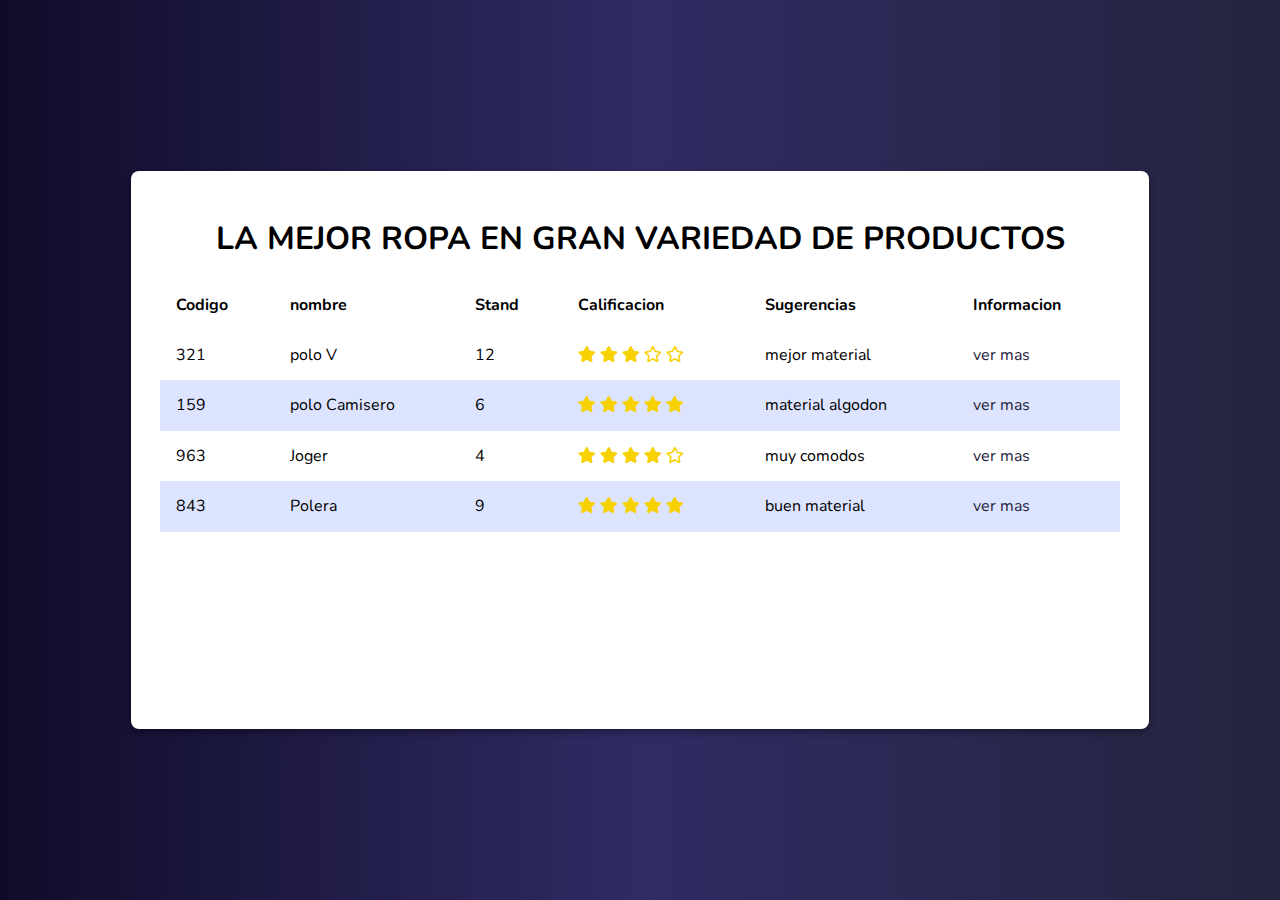
<file: boletines/index.html>
<!DOCTYPE html>
<html lang="en">
<head>
    <meta charset="UTF-8">
    <meta name="viewport" content="width=device-width, initial-scale=1.0">
    <title>Venta de ropa</title>
    <link href="https://fonts.googleapis.com/css2?family=Nunito:ital,wght@0,200;0,400;1,700&display=swap" rel="stylesheet">
    <!--link de google fonts-->
    <link rel="stylesheet" href="./assets/css/normalize.css">
    <link rel="stylesheet" href="font-icon/css/all.min.css">
    <link href="./assets/css/main.css" rel="stylesheet">
    <link rel="stylesheet" href="./assets/css/animate.css">
</head>
<body> 
    <div class="container">
    <div class="content animate__animated animate__bounceInDown">
        <header>
            <h1 class="title">La mejor ropa en gran variedad de productos</h1>
        </header>
        <table class="table">
            <thead>
                <th>Codigo</th>
                <th>nombre</th>
                <th>Stand</th>
                <th>Calificacion</th>
                <th>Sugerencias</th>
                <th>Informacion</th>
            </thead>
            <tbody>
                <tr>
                    <td>321</td>
                    <td>polo V</td>
                    <td>12</td>
                    <td><i class="fas fa-star"></i>
                        <i class="fas fa-star"></i>
                        <i class="fas fa-star"></i>
                        <i class="far fa-star"></i>
                        <i class="far fa-star"></i></td>
                    
                    <td>mejor material</td>
                    <td>
                        <a href="./informacion/poloV.html">ver mas</a>
                    </td>
                </tr>
                <tr>
                    <td>159</td>
                    <td>polo Camisero</td>
                    <td>6</td>
                    <td><i class="fas fa-star"></i>
                        <i class="fas fa-star"></i>
                        <i class="fas fa-star"></i>
                        <i class="fas fa-star"></i>
                        <i class="fas fa-star"></i></td>
                    <td>material algodon</td>
                    <td>
                        <a href="./informacion/poloCamisero.html">ver mas</a>
                    </td>
                </tr>
                <tr>
                    <td>963</td>
                    <td>Joger</td>
                    <td>4</td>
                    <td><i class="fas fa-star"></i>
                        <i class="fas fa-star"></i>
                        <i class="fas fa-star"></i>
                        <i class="fas fa-star"></i>
                        <i class="far fa-star"></i></td>
                    <td>muy comodos</td>
                    <td>
                        <a href="./informacion/joger.html">ver mas</a>
                    </td>
                </tr>
                <tr>
                    <td>843</td>
                    <td>Polera</td>
                    <td>9</td>
                    <td><i class="fas fa-star"></i>
                        <i class="fas fa-star"></i>
                        <i class="fas fa-star"></i>
                        <i class="fas fa-star"></i>
                        <i class="fas fa-star"></i></td>
                    <td>buen material</td>
                    <td>
                        <a href="./informacion/polera.html">ver mas</a>
                    </td>
                </tr>
            </tbody>
        </table>
    </div>
    </div>
    <script src="./javascript/main.js"></script>
</body>
</html>
</file>
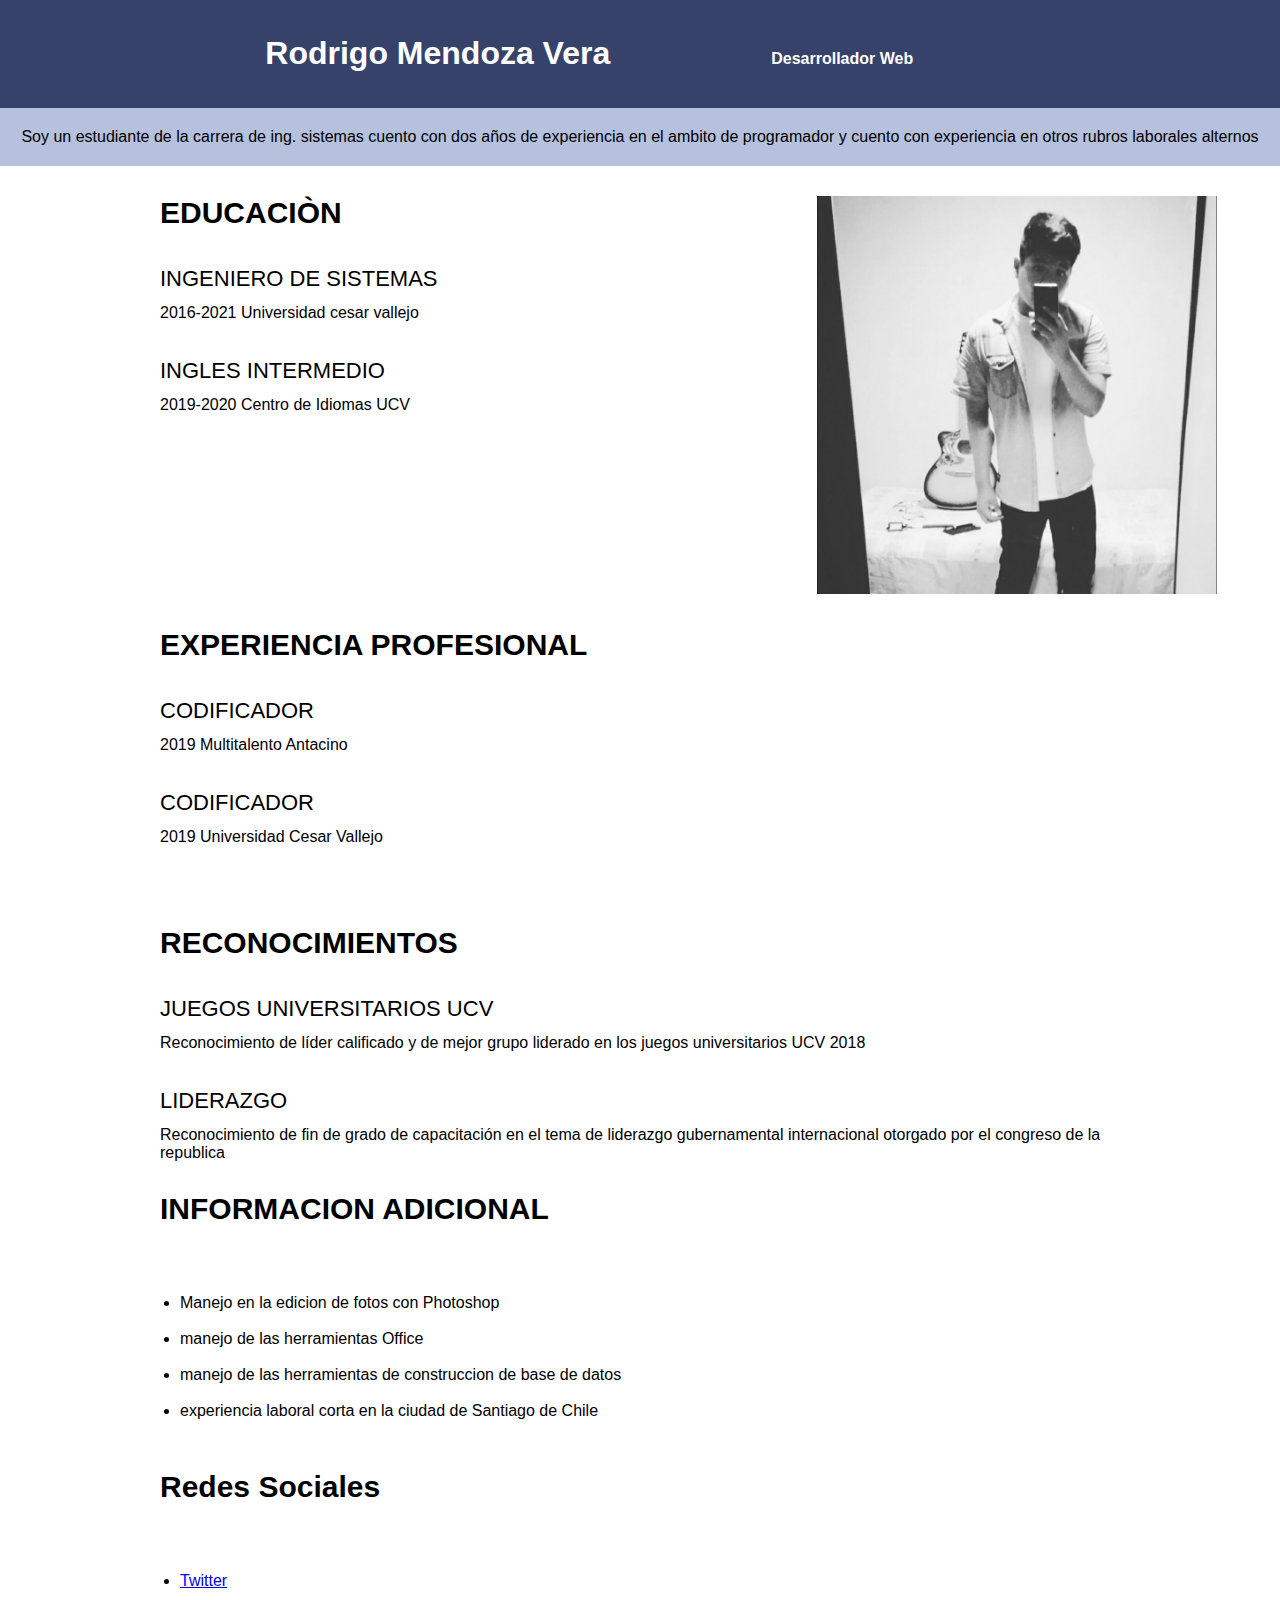
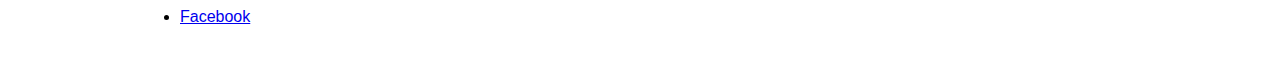
<file: hoja/index.html>
<!DOCTYPE html>
<html lang="en">
<head>
    <meta charset="UTF-8">
    <meta name="description" content="codificador y desarrollador con mas de dos años de experiencia">
    <title>CV mendoza vera</title>
</head>
<body style="font-family:Arial, Helvetica, sans-serif;margin:0;">
    <header style="background-color:#37426b;color: white;text-align: center;padding:14px;">

        <h1 style="display:inline-block;width:400px;font-weight: 700;">Rodrigo Mendoza Vera</h1>
        <p style="display:inline-block;width:400px;font-weight: 600;">Desarrollador Web</p>
    </header>

    <div style="background-color:#b6c1de;color: black;text-align: center;font-weight: 500;padding:20px;">
        Soy un estudiante de la carrera de ing. sistemas cuento con dos años de experiencia
        en el ambito de programador y cuento con experiencia en otros rubros laborales 
        alternos
    </div>

    <section>
        <div style ="width:960px;margin-right: auto;margin-left: auto;">
            <div>
                <div style="display:inline-block;width:68%; vertical-align: top;">
                <h3 style="font-size:30px;font-weight:700;">EDUCACIÒN</h3>
                <div>
                <dl>
                    <dt style="font-size:22px;text-transform:uppercase;margin-bottom:12px;margin-top:36px;">Ingeniero de sistemas</dt>
                    <dd style="margin:0;">2016-2021 Universidad cesar vallejo</dd>
                    <dt style="font-size:22px;text-transform:uppercase;margin-bottom:12px;margin-top:36px;">INGLES INTERMEDIO</dt>
                    <dd style="margin:0;">2019-2020 Centro de Idiomas UCV</dd>
                </dl>
                </div>    
                </div>
                <div style="display:inline-block;width:30%; margin-top: 30px;">
                    <img src="captura.JPG" width="400">
                </div>
            </div>
            <div style="margin-top:10px;">
                <h3 style="font-size:30px;font-weight:700;">EXPERIENCIA PROFESIONAL</h3>
                <div>
                <dl>
                    <dt style="font-size:22px;text-transform:uppercase;margin-bottom:12px;margin-top:36px;">Codificador</dt>
                    <dd style="margin:0;">2019 Multitalento Antacino</dd>
                    <dt style="font-size:22px;text-transform:uppercase;margin-bottom:12px;margin-top:36px;">Codificador</dt>
                    <dd style="margin:0;">2019 Universidad Cesar Vallejo</dd>
                </dl>
                </div>
            </div>
            <div style="margin-top:80px;">
                <h3 style="font-size:30px;font-weight:700;">RECONOCIMIENTOS</h3>
                <div>
                <dl>
                    <dt style="font-size:22px;text-transform:uppercase;margin-bottom:12px;margin-top:36px;">juegos universitarios UCV</dt>
                    <dd style="margin:0;">Reconocimiento de líder calificado y de mejor grupo liderado en los juegos universitarios UCV 2018</dd>                                               
                    <dt style="font-size:22px;text-transform:uppercase;margin-bottom:12px;margin-top:36px;">Liderazgo</dt>
                    <dd style="margin:0;">Reconocimiento de fin de grado de capacitación en el tema de liderazgo gubernamental internacional otorgado por el
                    congreso de la republica</dd>       
                </dl>
                </div>
            </div>
            <div style="margin-top :70 px;">
                <h3 style="font-size:30px;font-weight:700;">INFORMACION ADICIONAL</h3>
                <ul style="margin-top:30px;padding: 20px;">
                    <li style="margin-top:18px;">Manejo en la edicion de fotos con Photoshop</li>
                    <li style="margin-top:18px;">manejo de las herramientas Office</li>
                    <li style="margin-top:18px;">manejo de las herramientas de construccion de base de datos</li>
                    <li style="margin-top:18px;">experiencia laboral corta en la ciudad de Santiago de Chile</li>
                </ul>
            </div>
            <div style="margin-top :70 px;">
                <h3 style="font-size:30px;font-weight:700;">Redes Sociales</h3>
                <ul style="margin-top:20px;padding: 20px;">
                    <li style="margin-top:18px;">
                    
                    <a href="https://twitter.com/Rodrigo66314046" target="_blank">Twitter</a>
                    </li>
                    <li style="margin-top:18px;">
                        <a href="https://www.facebook.com/favian.mendozavera/" target="_blank">Facebook</a>
                    </li>
                </ul>
            </div>


        </div>
    </section>
</body>
</html>
</file>
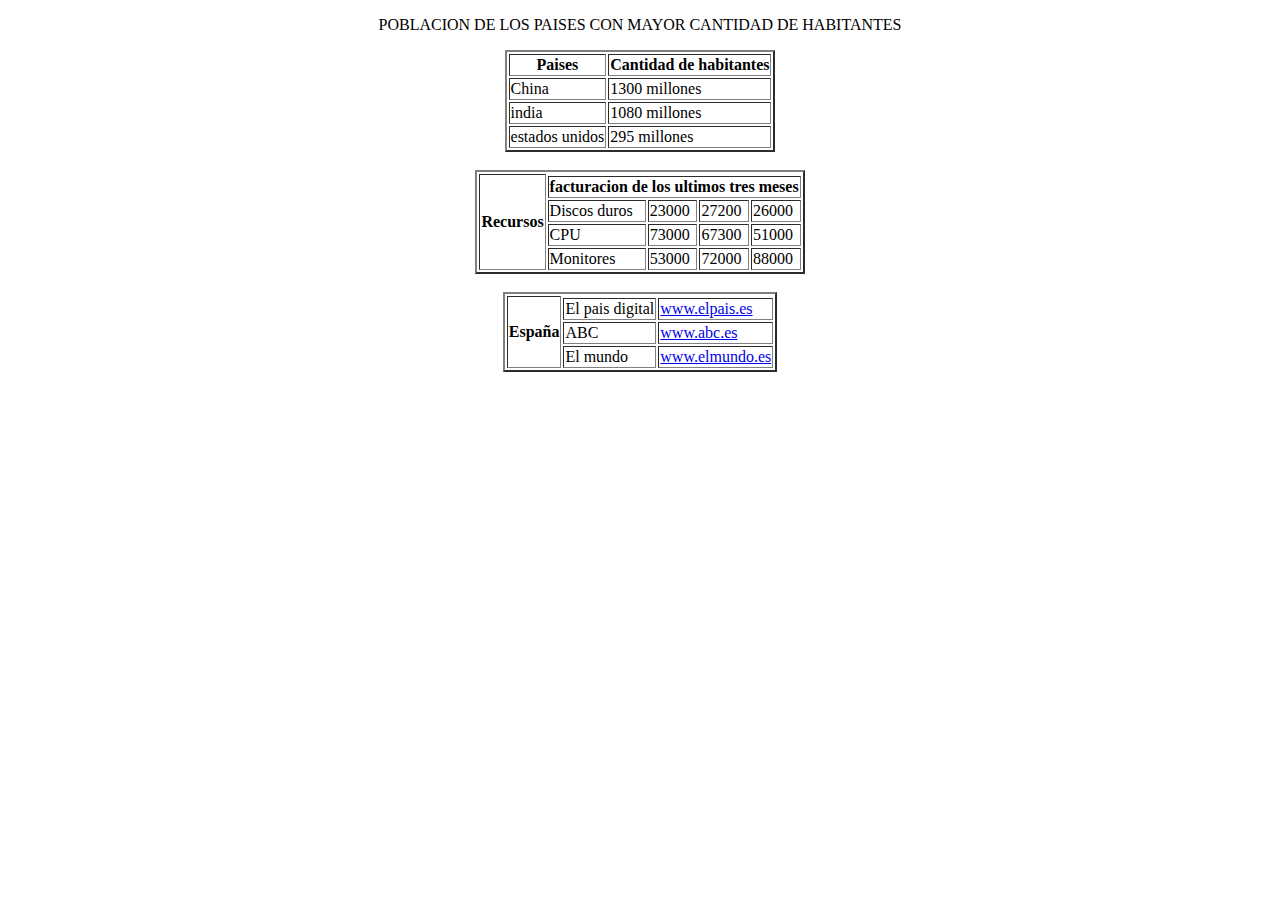
<file: exam/cod1.html>
<!DOCTYPE html>
<html lang="en">
<head>
    <meta charset="UTF-8">
    <meta name="viewport" content="width=device-width, initial-scale=1.0">
    <title>holi</title>
    <link href="./cod.css" rel="stylesheet">
</head>
<body>
    <center><p>POBLACION DE LOS PAISES CON MAYOR CANTIDAD DE HABITANTES</p></center>
    <center>
        <table border="2">
        <tr>
          <th>Paises</th>
          <th>Cantidad de habitantes</th> 
          
        </tr>
        <tr>
          <td>China</td>
          <td>1300 millones</td>
        </tr>
        <tr>
          <td>india</td>
          <td>1080 millones</td>
        </tr>
        <tr>
            <td>estados unidos</td>
            <td>295 millones</td>
          </tr>
      </table>
    </center>


    <br><center>
        <table border="2">
            <tr>        
              <th rowspan="5"> Recursos </th>        
                     
            </tr>
            <tr>  
              <th colspan="4">facturacion de los ultimos tres meses</th>
                     
            </tr>         
            <tr>           
              <td>Discos duros</td>         
              <td>23000</td>       
              <td>27200</td>       
              <td>26000</td>        
            </tr>   
            <tr>       
                <td>CPU</td>         
                <td>73000</td>       
                <td>67300</td>       
                <td>51000</td>        
              </tr>     
              <tr>       
                <td>Monitores</td>         
                <td>53000</td>       
                <td>72000</td>       
                <td>88000</td>        
              </tr> 
          </table>
    </center>


    <br><center>
        <table border="2">
            <tr>        
              <th rowspan="4"> España </th>        
                     
            </tr>        
            <tr>           
              <td>El pais digital</td>         
              <td><a href="#">www.elpais.es</a></td>            
            </tr>   
            <tr>           
                <td>ABC</td>         
                <td><a href="#">www.abc.es</a></td>          
              </tr> 
              <tr>           
                <td>El mundo</td>         
                <td><a href="#">www.elmundo.es</a></td>       
              </tr> 
                
              
          </table>
    </center>
</body>
</html>
</file>
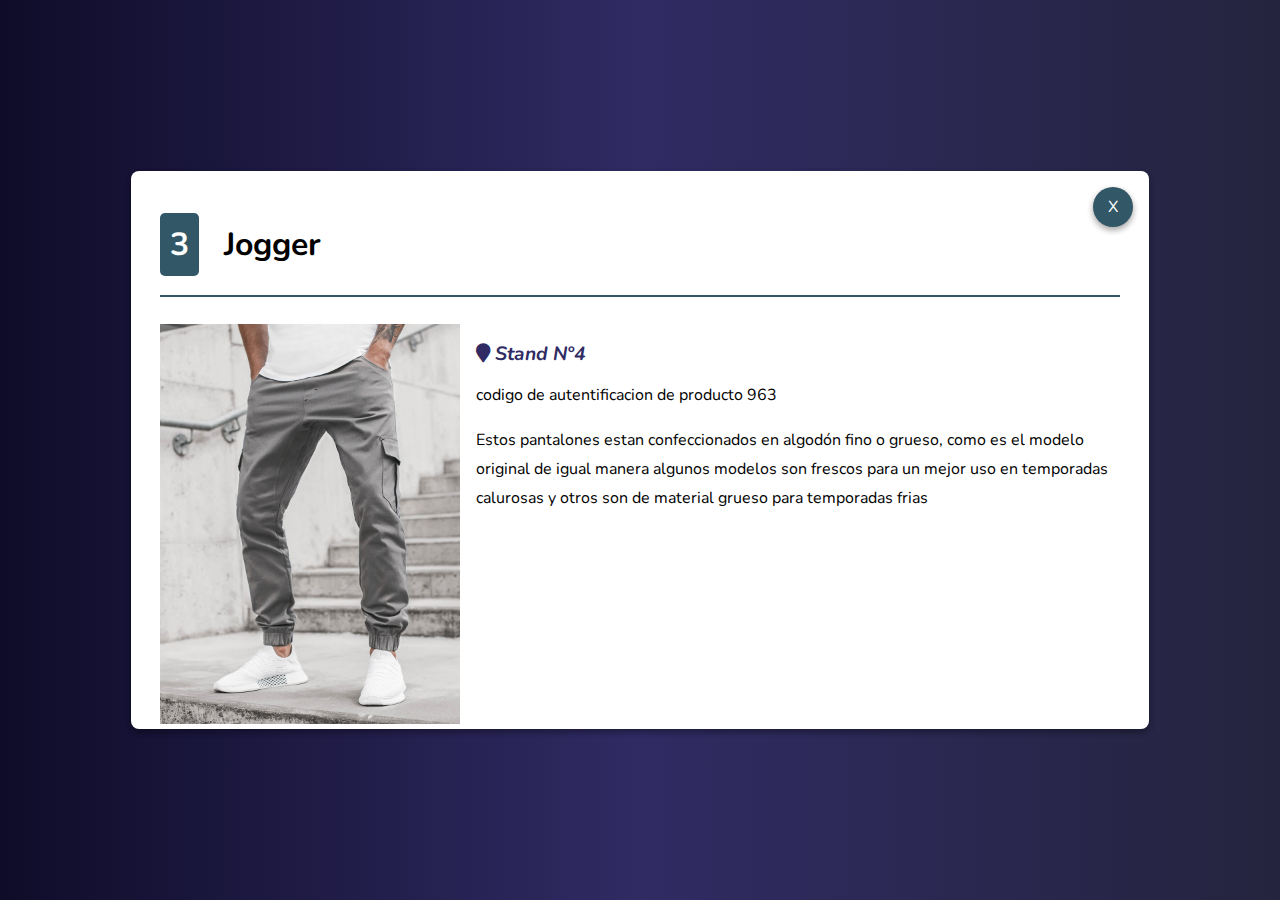
<file: boletines/informacion/joger.html>
<!DOCTYPE html>
<html lang="en">
<head>
    <meta charset="UTF-8">
    <meta name="viewport" content="width=device-width, initial-scale=1.0">
    <title>Venta de ropa</title>
    <link href="https://fonts.googleapis.com/css2?family=Nunito:ital,wght@0,200;0,400;1,700&display=swap" rel="stylesheet"> 
    <link rel="stylesheet" href="../assets/css/normalize.css">
    <link rel="stylesheet" href="../font-icon/css/all.min.css">
    <link href="../assets/css/main.css" rel="stylesheet">
    <link rel="stylesheet" href="../assets/css/animate.css">
</head>
<body> 
    <div class="container">
    <div class="content animate__animated animate__bounceInDown">
        <div class="actions">
            <a href="../" class="close">
            <span>X</span>
            </a>
        </div>
        <header>
            <h2 class="title-item">
                <span class="position">3</span>
                Jogger</h2>
            
        </header>
        <section>
            <img src="../assets/images/joger.jpg" class="main-image" alt="Pantalon Jogger">
            <div class="text">
                <address class="address">
                    <i class="fa fa-map-marker" aria-hidden="true"></i>
                    Stand Nº4
                </address>
                <p class="paragraph">codigo de autentificacion de producto 963 </p>
                <p class="paragraph">Estos pantalones estan confeccionados en algodón fino o grueso, como es el modelo 
                    original de igual manera algunos modelos son frescos para un mejor uso en temporadas calurosas y
                otros son de material grueso para temporadas frias</p>
            </div>
        </section>
    </div>
    </div>
    <script src="../javascript/main.js"></script>
</body>
</html>
</file>
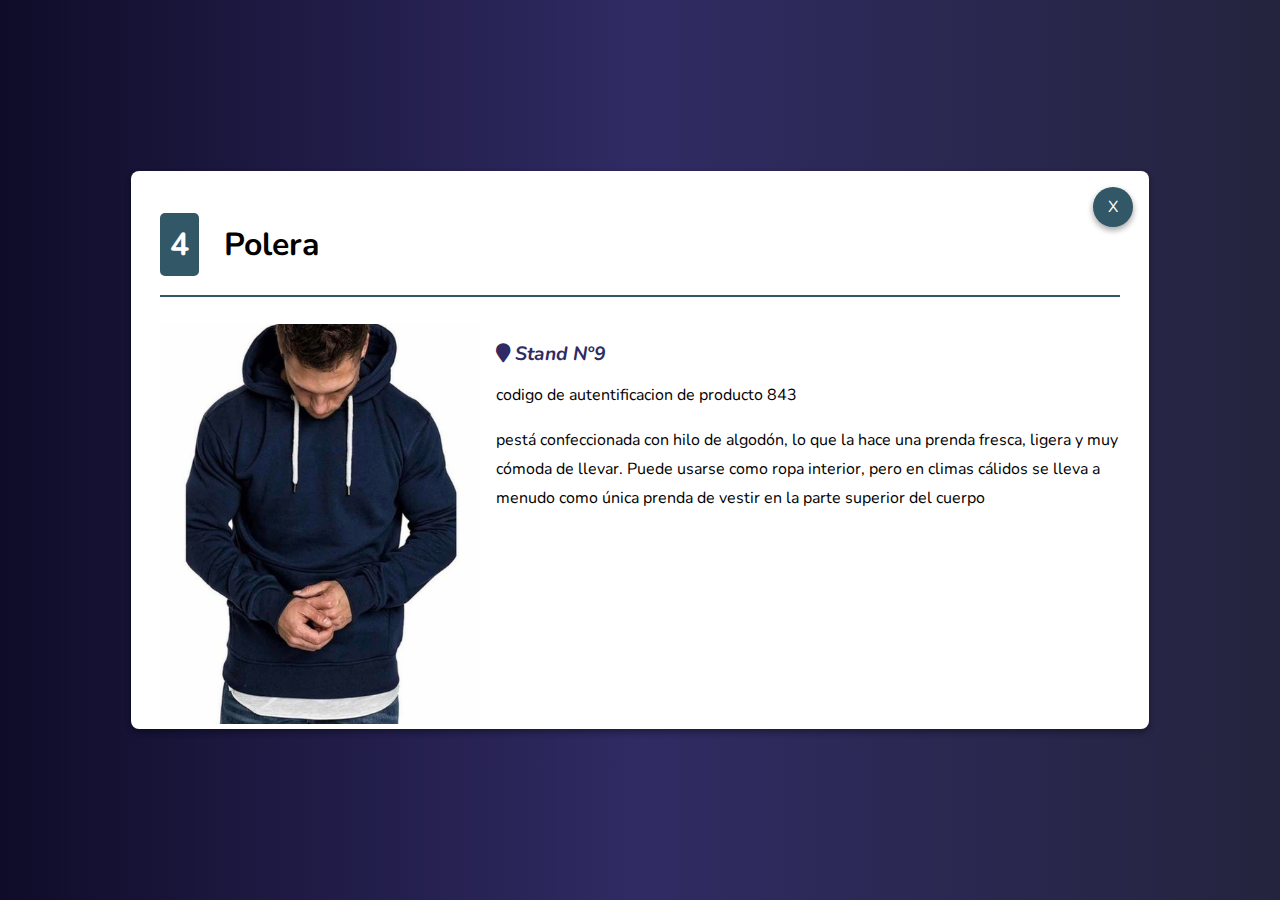
<file: boletines/informacion/polera.html>
<!DOCTYPE html>
<html lang="en">
<head>
    <meta charset="UTF-8">
    <meta name="viewport" content="width=device-width, initial-scale=1.0">
    <title>Venta de ropa</title>
    <link href="https://fonts.googleapis.com/css2?family=Nunito:ital,wght@0,200;0,400;1,700&display=swap" rel="stylesheet"> 
    <link rel="stylesheet" href="../assets/css/normalize.css">
    <link rel="stylesheet" href="../font-icon/css/all.min.css">
    <link href="../assets/css/main.css" rel="stylesheet">
    <link rel="stylesheet" href="../assets/css/animate.css">
</head>
<body> 
    <div class="container">
    <div class="content animate__animated animate__bounceInDown">
        <div class="actions">
            <a href="../" class="close">
            <span>X</span>
            </a>
        </div>
        <header>
            <h2 class="title-item">
                <span class="position">4</span>
                Polera </h2>
            
        </header>
        <section>
            <img src="../assets/images/polera.jpg" class="main-image" alt="Polo con cuello V">
            <div class="text">
                <address class="address">
                    <i class="fa fa-map-marker" aria-hidden="true"></i>
                    Stand Nº9
                </address>
                <p class="paragraph">codigo de autentificacion de producto 843 </p>
                <p class="paragraph">pestá confeccionada con hilo de algodón, lo que la hace una prenda fresca, 
                    ligera y muy cómoda de llevar. Puede usarse como ropa interior, pero en climas cálidos se 
                    lleva a menudo como única prenda de vestir en la parte superior del cuerpo</p>
            </div>
        </section>
    </div>
    </div>
    <script src="../javascript/main.js"></script>
</body>
</html>
</file>
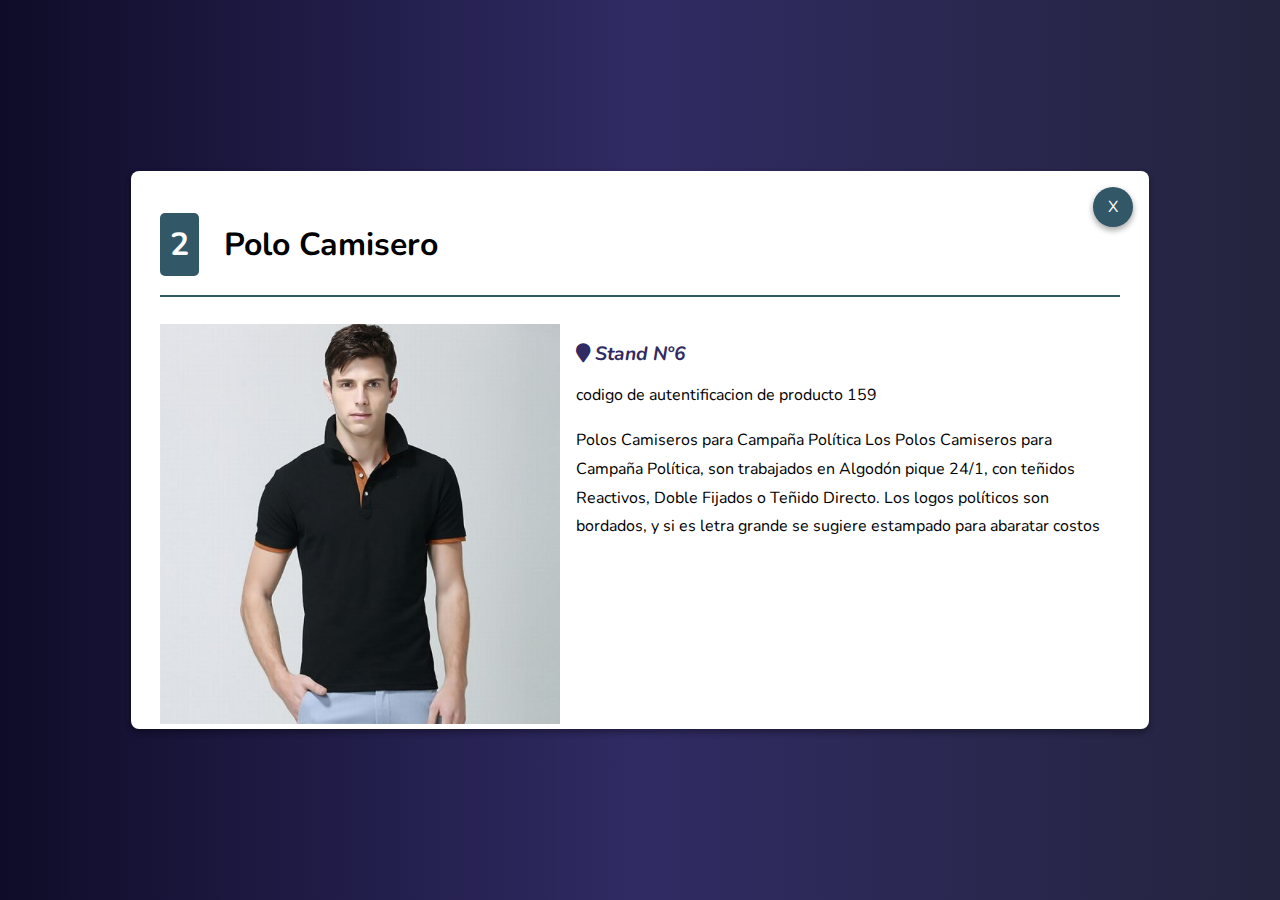
<file: boletines/informacion/poloCamisero.html>
<!DOCTYPE html>
<html lang="en">
<head>
    <meta charset="UTF-8">
    <meta name="viewport" content="width=device-width, initial-scale=1.0">
    <title>Venta de ropa</title>
    <link href="https://fonts.googleapis.com/css2?family=Nunito:ital,wght@0,200;0,400;1,700&display=swap" rel="stylesheet"> 
    <link rel="stylesheet" href="../assets/css/normalize.css">
    <link rel="stylesheet" href="../font-icon/css/all.min.css">
    <link href="../assets/css/main.css" rel="stylesheet">
    <link rel="stylesheet" href="../assets/css/animate.css">
</head>
<body> 
    <div class="container">
    <div class="content animate__animated animate__bounceInDown">
        <div class="actions">
            <a href="../" class="close">
            <span>X</span>
            </a>
        </div>
        <header>
            <h2 class="title-item">
                <span class="position">2</span>
                Polo Camisero</h2>
            
        </header>
        <section>
            <img src="../assets/images/polocamisero.jpg" class="main-image" alt="Polo camisero">
            <div class="text">
                <address class="address">
                    <i class="fa fa-map-marker" aria-hidden="true"></i>
                    Stand Nº6
                </address>
                <p class="paragraph">codigo de autentificacion de producto 159 </p>
                <p class="paragraph">Polos Camiseros para Campaña Política Los Polos Camiseros para Campaña Política, 
                    son trabajados en Algodón pique 24/1, con teñidos Reactivos, Doble Fijados o Teñido Directo. 
                    Los logos políticos son bordados, y si es letra grande se sugiere estampado para abaratar costos</p>
            </div>
        </section>
    </div>
    </div>
    <script src="../javascript/main.js"></script>
</body>
</html>
</file>
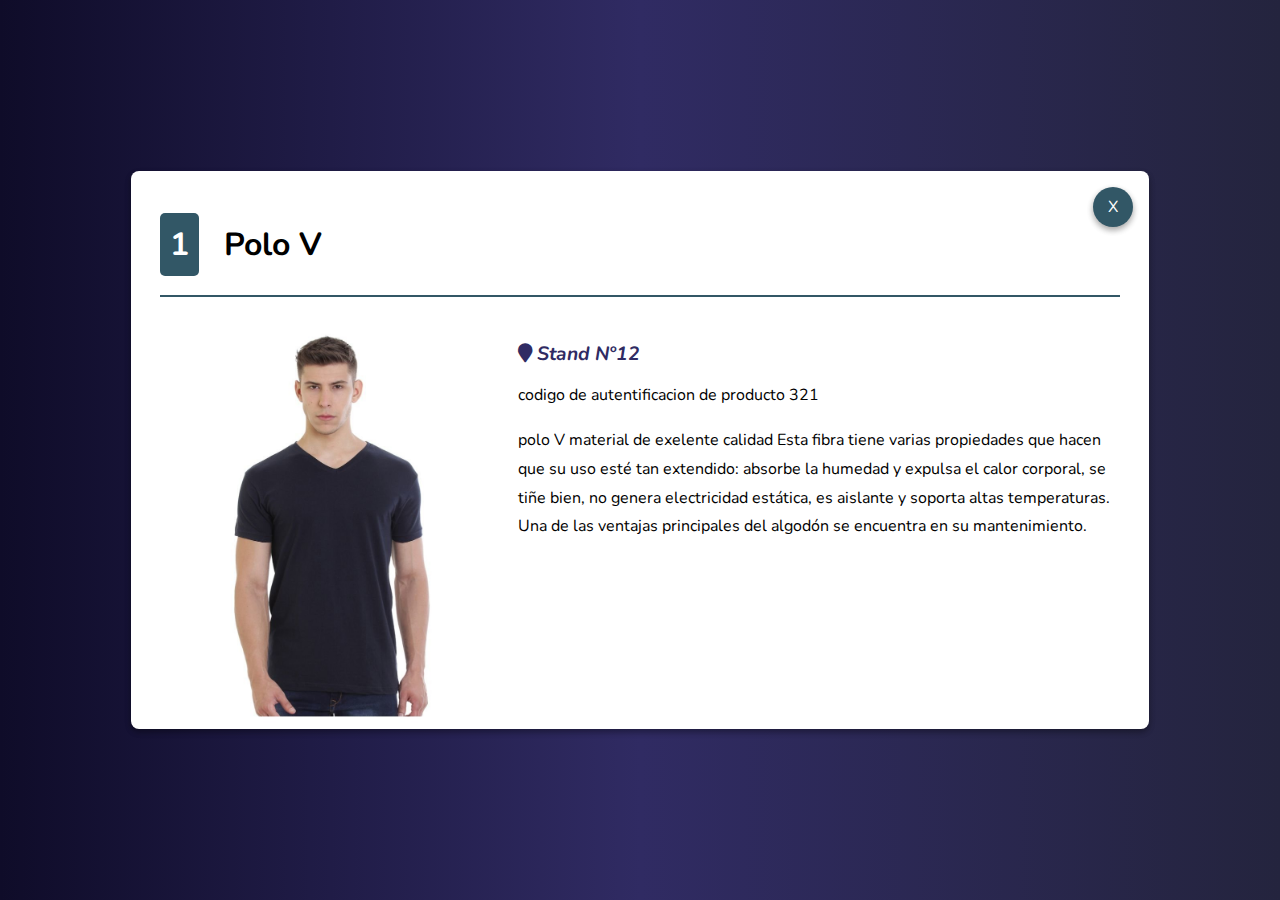
<file: boletines/informacion/poloV.html>
<!DOCTYPE html>
<html lang="en">
<head>
    <meta charset="UTF-8">
    <meta name="viewport" content="width=device-width, initial-scale=1.0">
    <title>Venta de ropa</title>
    <link href="https://fonts.googleapis.com/css2?family=Nunito:ital,wght@0,200;0,400;1,700&display=swap" rel="stylesheet"> 
    <link rel="stylesheet" href="../assets/css/normalize.css">
    <link rel="stylesheet" href="../font-icon/css/all.min.css">
    <link href="../assets/css/main.css" rel="stylesheet">
    <link rel="stylesheet" href="../assets/css/animate.css">
</head>
<body> 
    <div class="container">
    <div class="content animate__animated animate__bounceInDown">
        <div class="actions">
            <a href="../" class="close">
            <span>X</span>
            </a>
        </div>
        <header>
            <h2 class="title-item">
                <span class="position">1</span>
                Polo V</h2>
            
        </header>
        <section>
            <img src="../assets/images/polov.jpg" class="main-image" alt="Polo con cuello V">
            <div class="text">
                <address class="address">
                    <i class="fa fa-map-marker" aria-hidden="true"></i>
                    Stand Nº12
                </address>
                <p class="paragraph">codigo de autentificacion de producto 321 </p>
                <p class="paragraph">polo V material de exelente calidad Esta fibra tiene varias propiedades que hacen que su uso esté 
                    tan extendido: absorbe la humedad y expulsa el calor corporal, se tiñe bien, no genera electricidad 
                    estática, es aislante y soporta altas temperaturas. Una de las ventajas principales del algodón se 
                    encuentra en su mantenimiento.</p>
            </div>
        </section>
    </div>
    </div>
    <script src="../javascript/main.js"></script>
</body>
</html>
</file>
<file: boletines/assets/css/main.css>
html{
  font-family: 'Nunito', sans-serif;
}
a{
text-decoration: none;
color:#24243e;
}

a:hover{
  opacity: 0.8;
}
.title{
  text-transform: uppercase;
  text-align: center;
}

.container{
  
  background: #0f0c29; /* fallback for old browsers */
  background: -webkit-linear-gradient(to right, #0f0c29, #302b63, #24243e); /* Chrome 10-25, Safari 5.1-6 */
  background: linear-gradient(to right, #0f0c29, #302b63, #24243e); 
  height: 100vh;
  display: flex;
  align-items: center; /*posicionamiento*/
  justify-content: center;
}
.content{  /*posicionamiento del cuadro*/
  max-width: 960px;
  max-height: 500px;
  width: 100%;
  height: 100%;
  background-color: white;
  /*box shadow: diferencia horizontal - diferencia vertical - desenfoque - amplitud color*/
  box-shadow: 0 3px 6px rgba(0,0,0,0.16), 0 3px 6px rgba(0,0,0,0.23);
  border-radius: 8px ;
  position: relative;
  padding: 1.8em;
  overflow: scroll;
}

.actions{
  position: absolute;
  top:1em;
  right: 1em;
}

.close{
  height: 40px;
  width: 40px;
  color: white;
  border-radius: 50%;
  background-color: #325766;
  display: inline-block;
  box-shadow: 0 3px 6px rgba(0,0,0,0.16), 0 3px 6px rgba(0,0,0,0.23);
  cursor: pointer;
  display: flex;
  align-items: center;
  justify-content: center;
}

.paragraph{
  line-height: 1.8em;
  font-weight: 400;
}
.fa-star{
  color: #F8D200;
}

.table{
  width: 100%;
  border-spacing: 0;
}

.table td, .table th{
  padding: 1em;
  text-align: left;
}

.table tr:nth-child(even){ background-color: #DDE4FF;}

.title-item{
  /*border-bottom-style: solid;
  border-width: 2px;
  border-color:#325766;*/
  font-size: 2em;
  border-bottom: solid 2px #325766;
  padding-bottom: 1em;
}

.address{
  font-weight: bold;
  color: #302b63;
  font-size: 1.2em;
  margin-top: 1em;
  display: inline-block;
}

.main-image{
  float: left;
  margin-right: 1em;
  height: 400px;
}
.position{
  background-color: #325766 ;
  color: white;
  padding: 10px;
  border-radius: 5px ;
  margin-right: 0.5em;
}
</file>
<file: exam/cod.css>
.paragraph{
    padding-left: 2em;
    line-height: 1.8em;
    font-weight: 400;
  }
</file>
